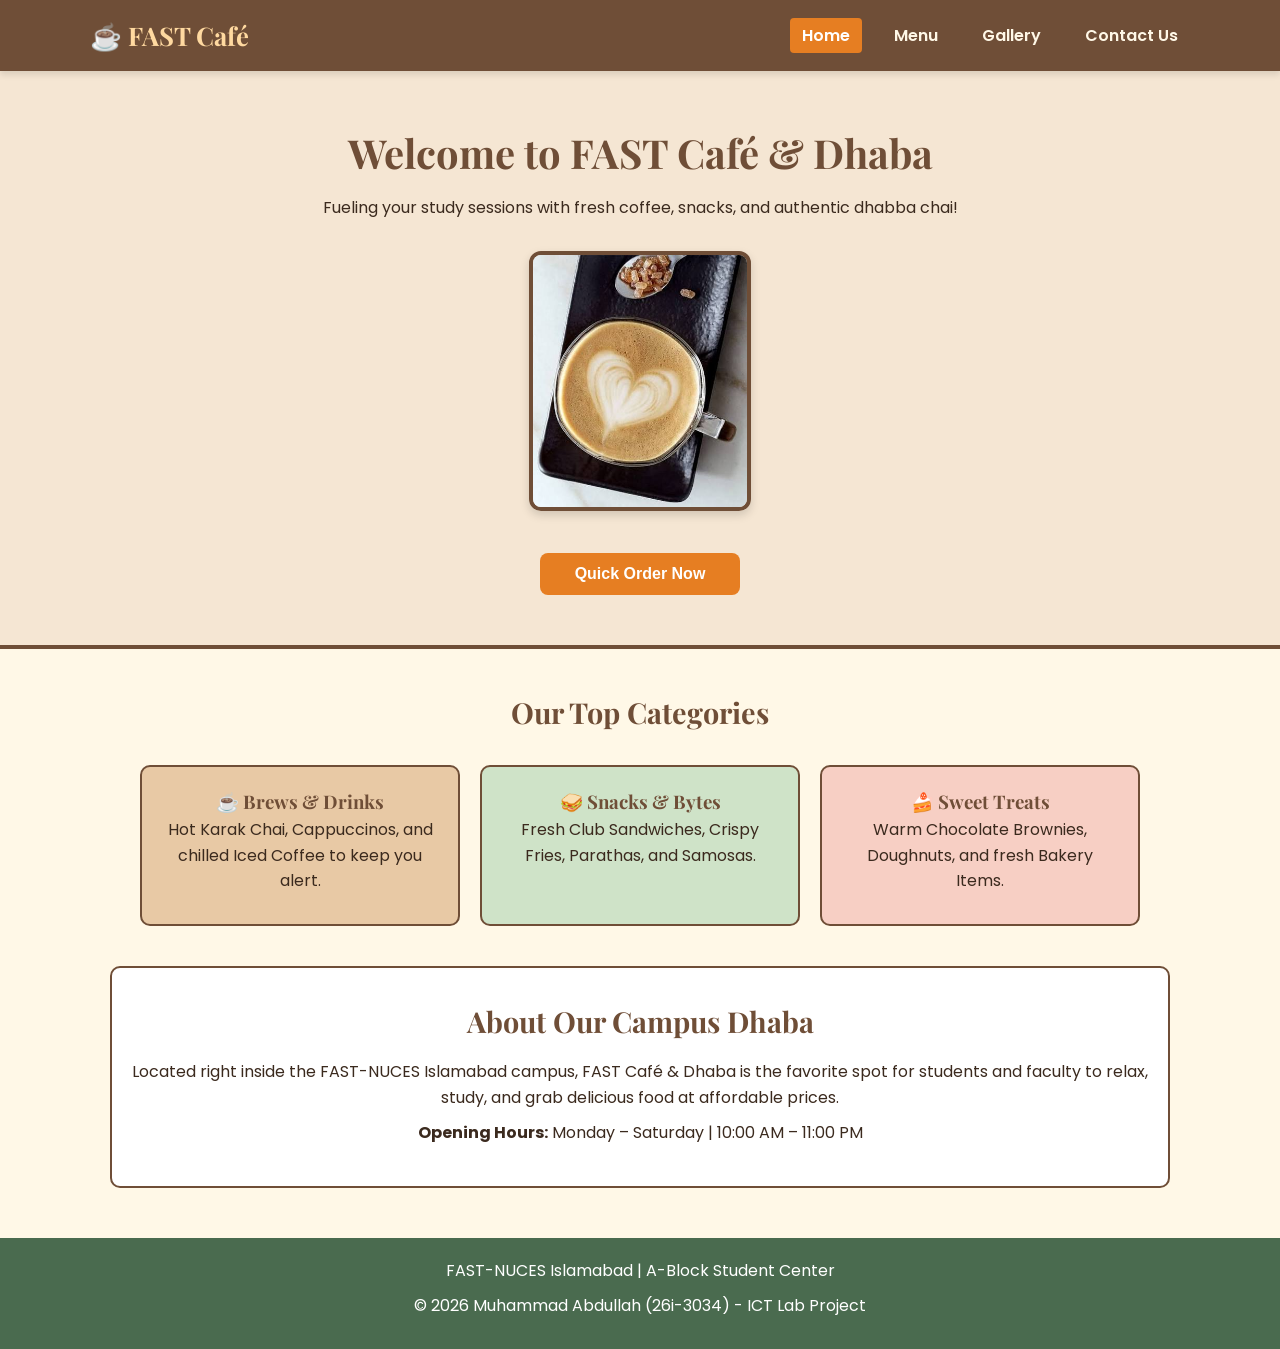
<file: index.html>
<!-- Name: Muhammad Abdullah | Roll Number: 26i-3034 | Section: Section A -->
<!DOCTYPE html>
<html lang="en">
<head>
  <meta charset="UTF-8">
  <meta name="viewport" content="width=device-width, initial-scale=1.0">
  <title>FAST Café & Dhaba | Home</title>
  <link rel="stylesheet" href="style.css">
</head>
<body>

  <header>
    <div class="nav-container">
      <a href="index.html" class="logo">☕ FAST Café</a>
      <nav>
        <ul>
          <li><a href="index.html" class="active">Home</a></li>
          <li><a href="menu.html">Menu</a></li>
          <li><a href="gallery.html">Gallery</a></li>
          <li><a href="contact.html">Contact Us</a></li>
        </ul>
      </nav>
    </div>
  </header>

  <section class="hero">
    <div class="hero-content">
      <h1>Welcome to FAST Café & Dhaba</h1>
      <p>Fueling your study sessions with fresh coffee, snacks, and authentic dhabba chai!</p>
      <img src="images/cappuccino.jpg" alt="Cup of hot coffee">
      <br>
      <button class="btn-primary" onclick="orderNow()">Quick Order Now</button>
    </div>
  </section>

  <main class="container">
    <h2>Our Top Categories</h2>
    
    <div class="boxes-wrapper">
      <div class="box">
        <h3>☕ Brews & Drinks</h3>
        <p>Hot Karak Chai, Cappuccinos, and chilled Iced Coffee to keep you alert.</p>
      </div>

      <div class="box">
        <h3>🥪 Snacks & Bytes</h3>
        <p>Fresh Club Sandwiches, Crispy Fries, Parathas, and Samosas.</p>
      </div>

      <div class="box">
        <h3>🍰 Sweet Treats</h3>
        <p>Warm Chocolate Brownies, Doughnuts, and fresh Bakery Items.</p>
      </div>
    </div>

    <section class="about-section">
      <h2>About Our Campus Dhaba</h2>
      <p>
        Located right inside the FAST-NUCES Islamabad campus, FAST Café & Dhaba is the favorite spot for students and faculty to relax, study, and grab delicious food at affordable prices.
      </p>
      <p><strong>Opening Hours:</strong> Monday – Saturday | 10:00 AM – 11:00 PM</p>
    </section>
  </main>

  <footer>
    <p>FAST-NUCES Islamabad | A-Block Student Center</p>
    <p>&copy; 2026 Muhammad Abdullah (26i-3034) - ICT Lab Project</p>
  </footer>

  <script src="script.js"></script>
</body>
</html>
</file>
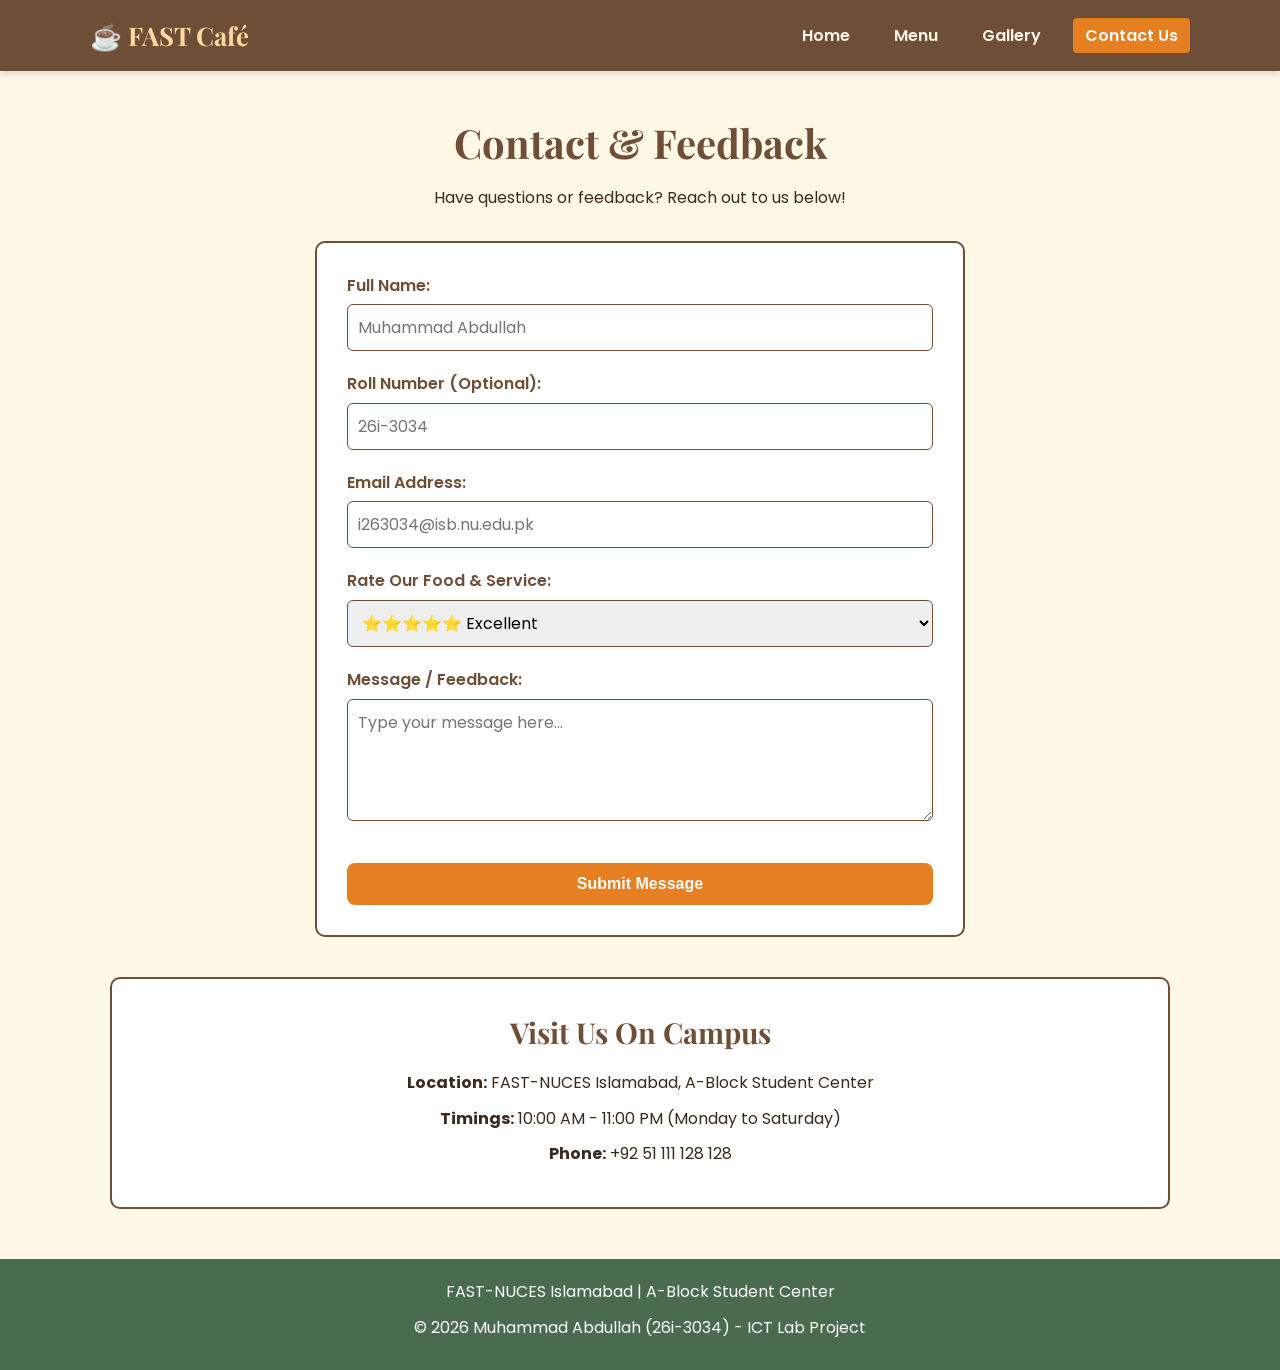
<file: contact.html>
<!-- Name: Muhammad Abdullah | Roll Number: 26i-3034 | Section: Section A -->
<!DOCTYPE html>
<html lang="en">
<head>
  <meta charset="UTF-8">
  <meta name="viewport" content="width=device-width, initial-scale=1.0">
  <title>FAST Café & Dhaba | Contact Us</title>
  <link rel="stylesheet" href="style.css">
</head>
<body>

  <header>
    <div class="nav-container">
      <a href="index.html" class="logo">☕ FAST Café</a>
      <nav>
        <ul>
          <li><a href="index.html">Home</a></li>
          <li><a href="menu.html">Menu</a></li>
          <li><a href="gallery.html">Gallery</a></li>
          <li><a href="contact.html" class="active">Contact Us</a></li>
        </ul>
      </nav>
    </div>
  </header>

  <main class="container">
    <h1>Contact & Feedback</h1>
    <p>Have questions or feedback? Reach out to us below!</p>

    <div class="form-container">
      <form onsubmit="return handleFormSubmit(event)">
        <div class="form-group">
          <label for="name">Full Name:</label>
          <input type="text" id="name" required placeholder="Muhammad Abdullah">
        </div>

        <div class="form-group">
          <label for="roll">Roll Number (Optional):</label>
          <input type="text" id="roll" placeholder="26i-3034">
        </div>

        <div class="form-group">
          <label for="email">Email Address:</label>
          <input type="email" id="email" required placeholder="i263034@isb.nu.edu.pk">
        </div>

        <div class="form-group">
          <label for="rating">Rate Our Food & Service:</label>
          <select id="rating">
            <option value="5">⭐⭐⭐⭐⭐ Excellent</option>
            <option value="4">⭐⭐⭐⭐ Good</option>
            <option value="3">⭐⭐⭐ Average</option>
            <option value="2">⭐⭐ Needs Improvement</option>
          </select>
        </div>

        <div class="form-group">
          <label for="message">Message / Feedback:</label>
          <textarea id="message" rows="4" required placeholder="Type your message here..."></textarea>
        </div>

        <button type="submit" class="btn-primary" style="width: 100%;">Submit Message</button>
      </form>
    </div>

    <section class="about-section">
      <h2>Visit Us On Campus</h2>
      <p><strong>Location:</strong> FAST-NUCES Islamabad, A-Block Student Center</p>
      <p><strong>Timings:</strong> 10:00 AM - 11:00 PM (Monday to Saturday)</p>
      <p><strong>Phone:</strong> +92 51 111 128 128</p>
    </section>
  </main>

  <footer>
    <p>FAST-NUCES Islamabad | A-Block Student Center</p>
    <p>&copy; 2026 Muhammad Abdullah (26i-3034) - ICT Lab Project</p>
  </footer>

  <script src="script.js"></script>
</body>
</html>
</file>
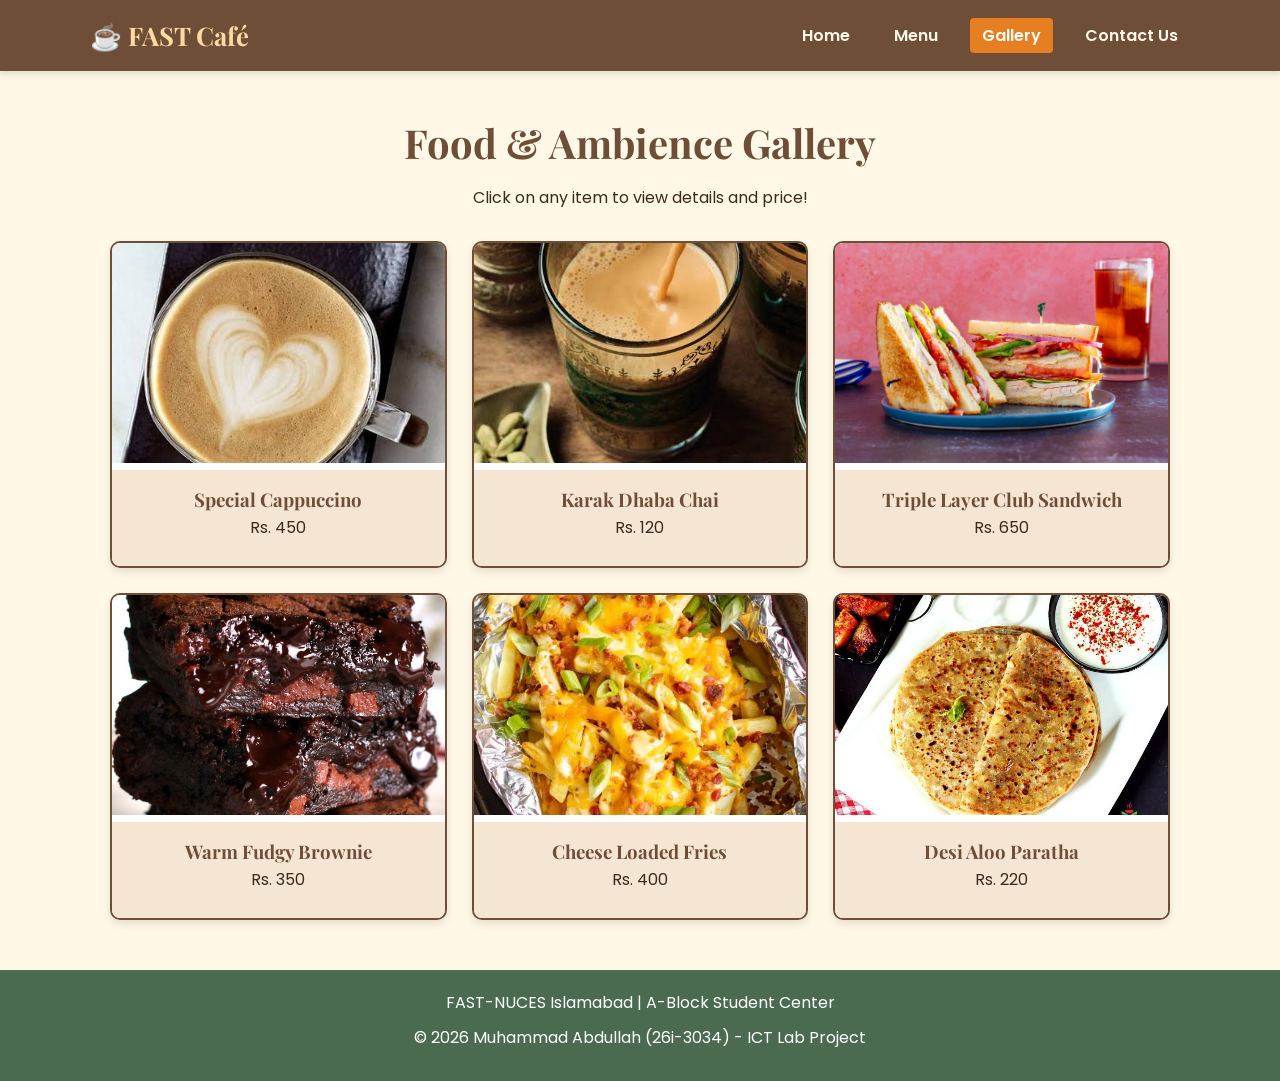
<file: gallery.html>
<!-- Name: Muhammad Abdullah | Roll Number: 26i-3034 | Section: Section A -->
<!DOCTYPE html>
<html lang="en">
<head>
  <meta charset="UTF-8">
  <meta name="viewport" content="width=device-width, initial-scale=1.0">
  <title>FAST Café & Dhaba | Gallery</title>
  <link rel="stylesheet" href="style.css">
</head>
<body>

  <header>
    <div class="nav-container">
      <a href="index.html" class="logo">☕ FAST Café</a>
      <nav>
        <ul>
          <li><a href="index.html">Home</a></li>
          <li><a href="menu.html">Menu</a></li>
          <li><a href="gallery.html" class="active">Gallery</a></li>
          <li><a href="contact.html">Contact Us</a></li>
        </ul>
      </nav>
    </div>
  </header>

  <main class="container">
    <h1>Food & Ambience Gallery</h1>
    <p>Click on any item to view details and price!</p>

    <div class="gallery-grid">
      <div class="gallery-card" onclick="showImageDetails('Special Cappuccino', '450')">
        <img src="images/cappuccino.jpg" alt="Special Cappuccino">
        <div class="caption">
          <h3>Special Cappuccino</h3>
          <p>Rs. 450</p>
        </div>
      </div>

      <div class="gallery-card" onclick="showImageDetails('Karak Dhaba Chai', '120')">
        <img src="images/karak_chai.jpg" alt="Karak Dhaba Chai">
        <div class="caption">
          <h3>Karak Dhaba Chai</h3>
          <p>Rs. 120</p>
        </div>
      </div>

      <div class="gallery-card" onclick="showImageDetails('Triple Layer Club Sandwich', '650')">
        <img src="images/club_sandwich.jpg" alt="Club Sandwich">
        <div class="caption">
          <h3>Triple Layer Club Sandwich</h3>
          <p>Rs. 650</p>
        </div>
      </div>

      <div class="gallery-card" onclick="showImageDetails('Warm Fudgy Brownie', '350')">
        <img src="images/brownie.jpg" alt="Warm Brownie">
        <div class="caption">
          <h3>Warm Fudgy Brownie</h3>
          <p>Rs. 350</p>
        </div>
      </div>

      <div class="gallery-card" onclick="showImageDetails('Cheese Loaded Fries', '400')">
        <img src="images/loaded_fries.jpg" alt="Cheese Loaded Fries">
        <div class="caption">
          <h3>Cheese Loaded Fries</h3>
          <p>Rs. 400</p>
        </div>
      </div>

      <div class="gallery-card" onclick="showImageDetails('Desi Aloo Paratha', '220')">
        <img src="images/aloo_paratha.jpg" alt="Desi Aloo Paratha">
        <div class="caption">
          <h3>Desi Aloo Paratha</h3>
          <p>Rs. 220</p>
        </div>
      </div>
    </div>
  </main>

  <footer>
    <p>FAST-NUCES Islamabad | A-Block Student Center</p>
    <p>&copy; 2026 Muhammad Abdullah (26i-3034) - ICT Lab Project</p>
  </footer>

  <script src="script.js"></script>
</body>
</html>
</file>
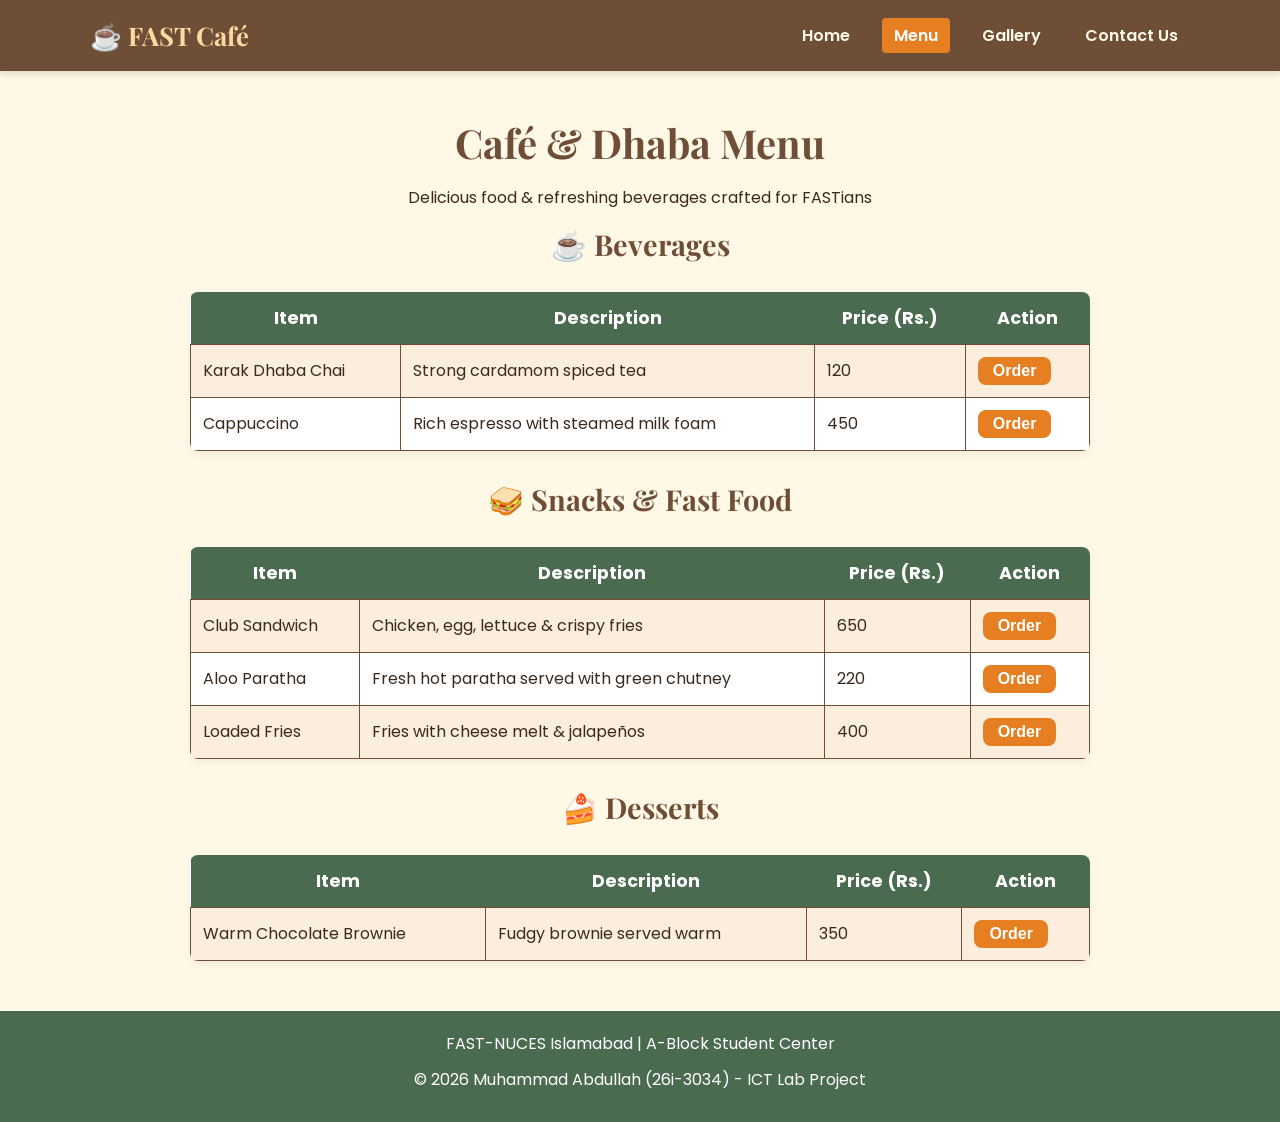
<file: menu.html>
<!-- Name: Muhammad Abdullah | Roll Number: 26i-3034 | Section: Section A -->
<!DOCTYPE html>
<html lang="en">
<head>
  <meta charset="UTF-8">
  <meta name="viewport" content="width=device-width, initial-scale=1.0">
  <title>FAST Café & Dhaba | Menu</title>
  <link rel="stylesheet" href="style.css">
</head>
<body>

  <header>
    <div class="nav-container">
      <a href="index.html" class="logo">☕ FAST Café</a>
      <nav>
        <ul>
          <li><a href="index.html">Home</a></li>
          <li><a href="menu.html" class="active">Menu</a></li>
          <li><a href="gallery.html">Gallery</a></li>
          <li><a href="contact.html">Contact Us</a></li>
        </ul>
      </nav>
    </div>
  </header>

  <main class="container">
    <h1>Café & Dhaba Menu</h1>
    <p>Delicious food & refreshing beverages crafted for FASTians</p>

    <h2>☕ Beverages</h2>
    <table>
      <tr>
        <th>Item</th>
        <th>Description</th>
        <th>Price (Rs.)</th>
        <th>Action</th>
      </tr>
      <tr>
        <td>Karak Dhaba Chai</td>
        <td>Strong cardamom spiced tea</td>
        <td>120</td>
        <td><button class="btn-primary" style="padding: 5px 15px; margin: 0;" onclick="orderNow('Karak Dhaba Chai')">Order</button></td>
      </tr>
      <tr>
        <td>Cappuccino</td>
        <td>Rich espresso with steamed milk foam</td>
        <td>450</td>
        <td><button class="btn-primary" style="padding: 5px 15px; margin: 0;" onclick="orderNow('Cappuccino')">Order</button></td>
      </tr>
    </table>

    <h2>🥪 Snacks & Fast Food</h2>
    <table>
      <tr>
        <th>Item</th>
        <th>Description</th>
        <th>Price (Rs.)</th>
        <th>Action</th>
      </tr>
      <tr>
        <td>Club Sandwich</td>
        <td>Chicken, egg, lettuce & crispy fries</td>
        <td>650</td>
        <td><button class="btn-primary" style="padding: 5px 15px; margin: 0;" onclick="orderNow('Club Sandwich')">Order</button></td>
      </tr>
      <tr>
        <td>Aloo Paratha</td>
        <td>Fresh hot paratha served with green chutney</td>
        <td>220</td>
        <td><button class="btn-primary" style="padding: 5px 15px; margin: 0;" onclick="orderNow('Aloo Paratha')">Order</button></td>
      </tr>
      <tr>
        <td>Loaded Fries</td>
        <td>Fries with cheese melt & jalapeños</td>
        <td>400</td>
        <td><button class="btn-primary" style="padding: 5px 15px; margin: 0;" onclick="orderNow('Loaded Fries')">Order</button></td>
      </tr>
    </table>

    <h2>🍰 Desserts</h2>
    <table>
      <tr>
        <th>Item</th>
        <th>Description</th>
        <th>Price (Rs.)</th>
        <th>Action</th>
      </tr>
      <tr>
        <td>Warm Chocolate Brownie</td>
        <td>Fudgy brownie served warm</td>
        <td>350</td>
        <td><button class="btn-primary" style="padding: 5px 15px; margin: 0;" onclick="orderNow('Chocolate Brownie')">Order</button></td>
      </tr>
    </table>
  </main>

  <footer>
    <p>FAST-NUCES Islamabad | A-Block Student Center</p>
    <p>&copy; 2026 Muhammad Abdullah (26i-3034) - ICT Lab Project</p>
  </footer>

  <script src="script.js"></script>
</body>
</html>
</file>
<file: style.css>
/* Name: Muhammad Abdullah | Roll Number: 26i-3034 | Section: Section A */

@import url('https://fonts.googleapis.com/css2?family=Playfair+Display:wght@600;700&family=Poppins:wght@300;400;600&display=swap');

* {
  box-sizing: border-box;
  margin: 0;
  padding: 0;
}

body {
  background-color: #fff8e7;
  color: #3b2a1e;
  font-family: 'Poppins', Arial, sans-serif;
  font-size: 16px;
  line-height: 1.6;
  text-align: center;
}

h1, h2, h3 {
  font-family: 'Playfair Display', Georgia, serif;
  color: #6f4e37;
}

h1 { font-size: 2.5rem; margin-bottom: 10px; }
h2 { font-size: 1.8rem; margin-bottom: 15px; }
p { margin-bottom: 10px; }

header {
  background-color: #6f4e37;
  padding: 15px 20px;
  position: sticky;
  top: 0;
  z-index: 1000;
  box-shadow: 0 4px 6px rgba(0,0,0,0.1);
}

.nav-container {
  max-width: 1100px;
  margin: 0 auto;
  display: flex;
  justify-content: space-between;
  align-items: center;
  flex-wrap: wrap;
}

.logo {
  color: #ffd9a0;
  font-size: 1.6rem;
  font-weight: 700;
  text-decoration: none;
  font-family: 'Playfair Display', serif;
}

nav ul {
  list-style: none;
  display: flex;
  gap: 20px;
}

nav a {
  color: #fff8e7;
  text-decoration: none;
  font-weight: 600;
  padding: 6px 12px;
  border-radius: 4px;
  transition: background-color 0.3s ease, color 0.3s ease;
}

nav a:hover, nav a.active {
  background-color: #e67e22;
  color: #ffffff;
}

.hero {
  background-color: #f5e6d3;
  padding: 50px 20px;
  border-bottom: 4px solid #6f4e37;
}

.hero-content {
  max-width: 800px;
  margin: 0 auto;
}

.hero img {
  height: 260px;
  max-width: 100%;
  object-fit: cover;
  border: 4px solid #6f4e37;
  border-radius: 12px;
  margin: 20px 0;
  box-shadow: 0 4px 10px rgba(0,0,0,0.15);
}

.container {
  max-width: 1100px;
  margin: 40px auto;
  padding: 0 20px;
}

.boxes-wrapper {
  display: flex;
  justify-content: center;
  gap: 20px;
  flex-wrap: wrap;
  margin: 30px 0;
}

.box {
  flex: 1;
  min-width: 250px;
  max-width: 320px;
  border: 2px solid #6f4e37;
  border-radius: 10px;
  padding: 20px;
  transition: transform 0.2s ease, box-shadow 0.2s ease;
}

.box:hover {
  transform: translateY(-5px);
  box-shadow: 0 6px 12px rgba(0,0,0,0.1);
}

.box:nth-of-type(1) { background-color: #e8c9a5; }
.box:nth-of-type(2) { background-color: #cfe3c8; }
.box:nth-of-type(3) { background-color: #f7cfc4; }

.btn-primary {
  background-color: #e67e22;
  color: white;
  font-size: 1rem;
  font-weight: 600;
  padding: 12px 35px;
  border: none;
  border-radius: 8px;
  cursor: pointer;
  transition: background-color 0.3s ease;
  margin-top: 15px;
}

.btn-primary:hover {
  background-color: #c06c1b;
}

table {
  margin: 25px auto;
  width: 90%;
  max-width: 900px;
  border-collapse: collapse;
  background-color: white;
  box-shadow: 0 4px 8px rgba(0,0,0,0.05);
  border-radius: 8px;
  overflow: hidden;
}

th {
  background-color: #4a6b4f;
  color: white;
  padding: 12px;
  font-size: 1.1rem;
}

td {
  border: 1px solid #6f4e37;
  padding: 12px;
  text-align: left;
}

tr:nth-child(even) td {
  background-color: #fbeedd;
}

.gallery-grid {
  display: grid;
  grid-template-columns: repeat(auto-fit, minmax(280px, 1fr));
  gap: 25px;
  margin-top: 30px;
}

.gallery-card {
  background: white;
  border: 2px solid #6f4e37;
  border-radius: 10px;
  overflow: hidden;
  box-shadow: 0 4px 8px rgba(0,0,0,0.1);
  cursor: pointer;
  transition: transform 0.3s ease;
}

.gallery-card:hover {
  transform: scale(1.03);
}

.gallery-card img {
  width: 100%;
  height: 220px;
  object-fit: cover;
}

.gallery-card .caption {
  padding: 15px;
  background-color: #f5e6d3;
}

.form-container {
  background: white;
  border: 2px solid #6f4e37;
  border-radius: 10px;
  padding: 30px;
  max-width: 650px;
  margin: 30px auto;
  text-align: left;
}

.form-group {
  margin-bottom: 20px;
}

.form-group label {
  display: block;
  font-weight: 600;
  margin-bottom: 6px;
  color: #6f4e37;
}

.form-group input, .form-group select, .form-group textarea {
  width: 100%;
  padding: 10px;
  border: 1px solid #6f4e37;
  border-radius: 6px;
  font-family: inherit;
  font-size: 1rem;
}

.about-section {
  background-color: white;
  border: 2px solid #6f4e37;
  border-radius: 10px;
  padding: 30px 20px;
  margin-top: 40px;
}

footer {
  background-color: #4a6b4f;
  color: white;
  padding: 20px 10px;
  margin-top: 50px;
}

@media (max-width: 768px) {
  .nav-container { flex-direction: column; gap: 15px; }
  nav ul { gap: 10px; flex-wrap: wrap; justify-content: center; }
  h1 { font-size: 2rem; }
  h2 { font-size: 1.5rem; }
}
</file>
